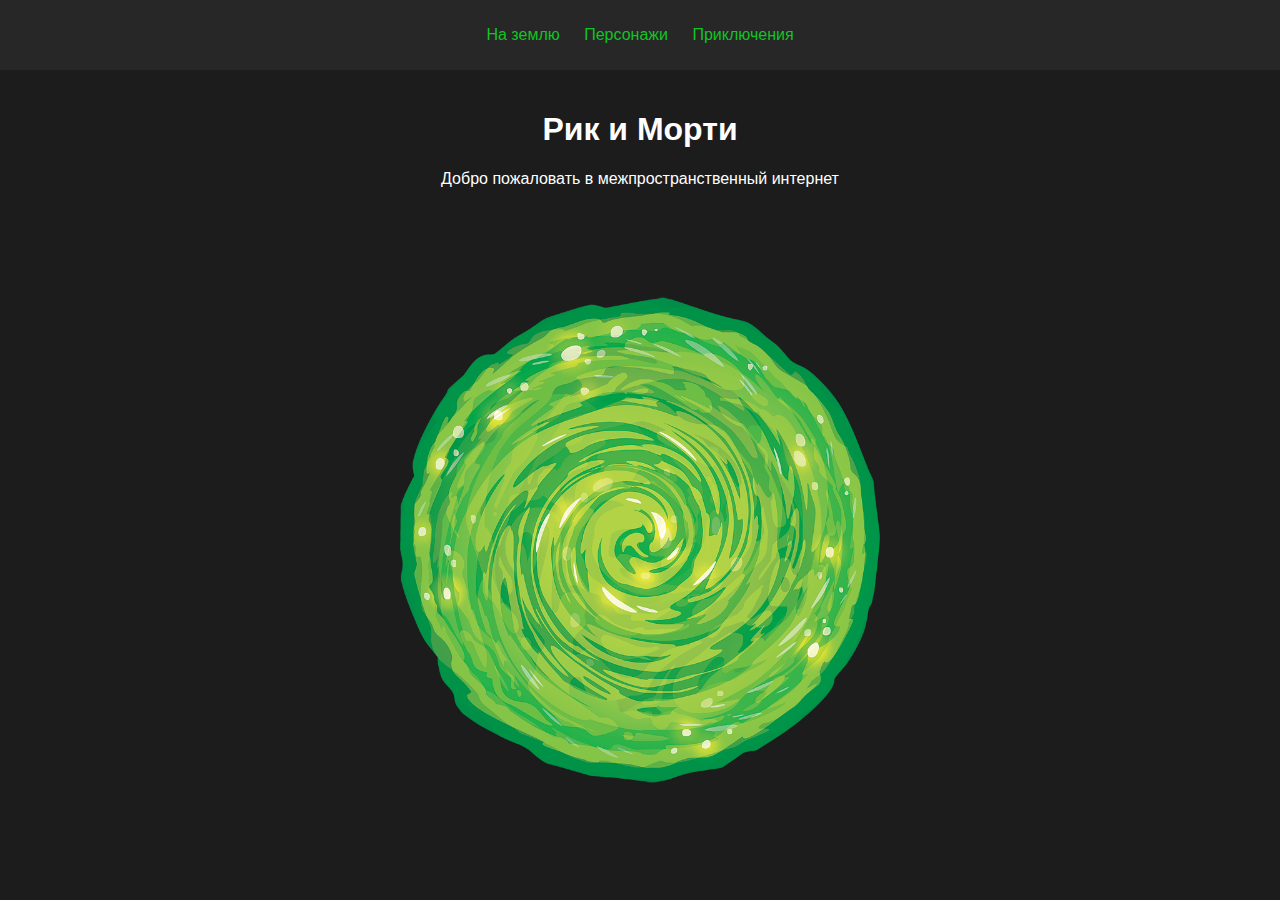
<file: index.html>
<!DOCTYPE html>
<html lang="ru">
<head>
    <meta charset="UTF-8">
    <meta name="viewport" content="width=device-width, initial-scale=1.0">
    <title>Rick and Morty</title>
    <link rel="stylesheet" href="style.css">
</head>
<body>
    <header>
        <nav>
            <ul>
                <li><a href="index.html">На землю</a></li>
                <li><a href="characters.html">Персонажи</a></li>
                <li><a href="episodes.html">Приключения</a></li>
            </ul>
        </nav>
    </header>
    <div class="background-container"></div>
    <div class="overlay">
        <a href="episodes.html" class="overlay-link">К приключениям!</a>
    </div>
    <main>
        <h1>Рик и Морти</h1>
        <p>Добро пожаловать в межпространственный интернет</p>
    </main>
    <script src="script.js"></script>
</body>
</html>
</file>
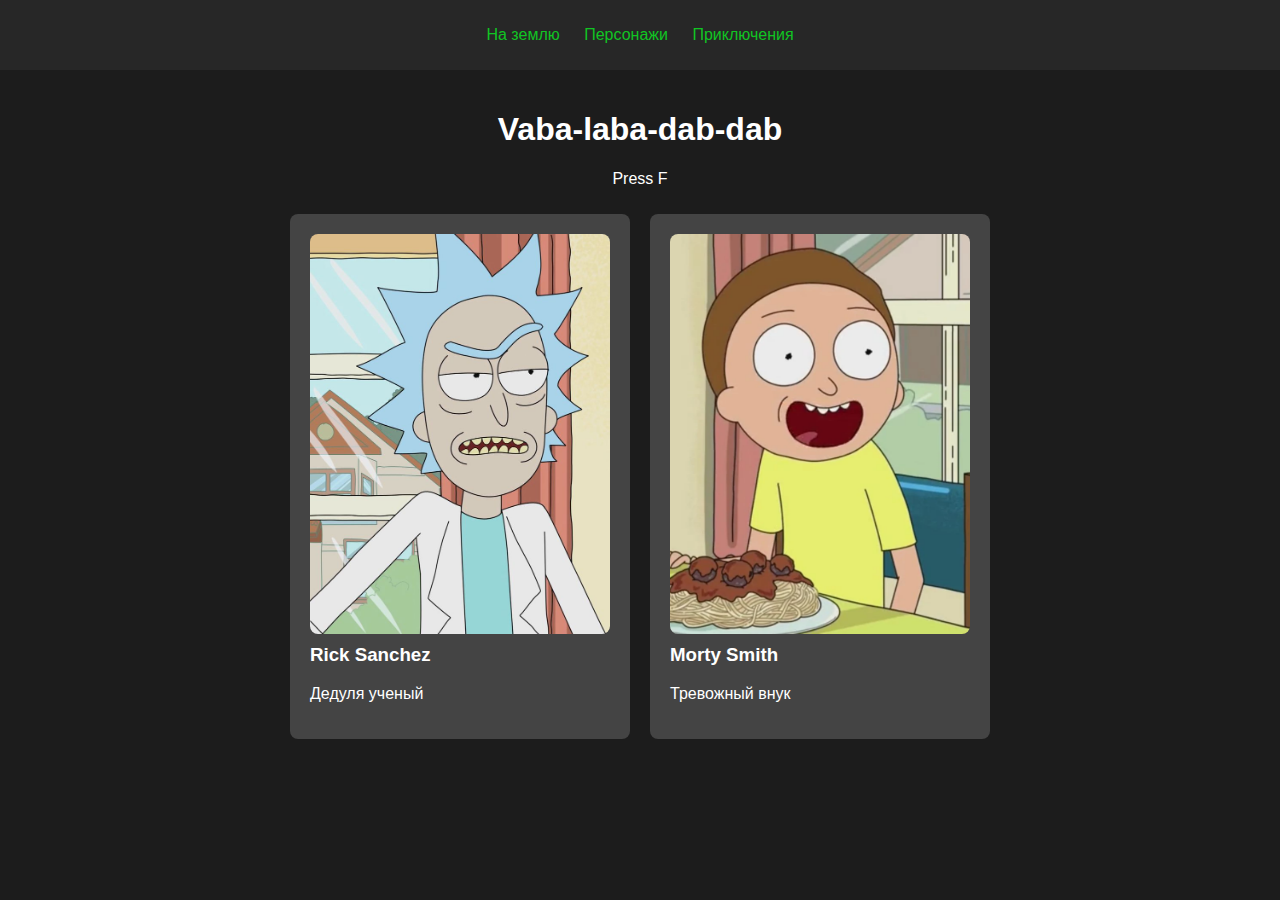
<file: characters.html>
<!DOCTYPE html>
<html lang="ru">
<head>
    <meta charset="UTF-8">
    <meta name="viewport" content="width=device-width, initial-scale=1.0">
    <title>Персонажи</title>
    <link rel="stylesheet" href="style.css">
</head>
<body>
    <header>
        <nav>
            <ul>
                <li><a href="index.html">На землю</a></li>
                <li><a href="characters.html">Персонажи</a></li>
                <li><a href="episodes.html">Приключения</a></li>
            </ul>
        </nav>
    </header>
    <main>
        <h1>Vaba-laba-dab-dab</h1>
        <p>Press F</p>
        <div class="character-list">
        </div>
    </main>
    <script src="script.js"></script>
</body>
</html>
</file>
<file: style.css>
body {
    font-family: Arial, sans-serif;
    margin: 0;
    padding: 0;
    background-color: #1c1c1c;
    color: #ffffff;
}

.background-container {
    position: fixed;
    top: 60%;
    left: 50%;
    width: 500px;
    height: 500px;
    transform: translate(-50%, -50%);
    z-index: -1;
}

.background-container::after {
    content: '';
    position: absolute;
    top: 0;
    left: 0;
    width: 100%;
    height: 100%;
    background: url('images/portal.png') no-repeat center/contain;
    pointer-events: none;
}


.overlay {
    position: fixed;
    top: 60%;
    left: 50%;
    transform: translate(-50%, -50%);
    text-align: center;
    opacity: 0;
    transition: opacity 0.3s ease-in-out;
    font-weight: bold;
    font-size: 24px; 
}

.overlay-link {
    display: inline-block;
    color: #06373d;
    text-decoration: none;
    border-radius: 5px;
    transition: color 0.3s ease-in-out;
}

.overlay-link:hover {
    color: #000000;
}

header {
    background-color: #272727;
    padding: 10px;
    text-align: center;
}

nav ul {
    list-style-type: none;
    padding: 0;
}

nav ul li {
    display: inline;
    margin: 0 10px;
}

nav ul li a {
    color: #11c423;
    text-decoration: none;
}

main {
    padding: 20px;
    text-align: center;
}

.character-list, .season-list {
    display: flex;
    flex-wrap: wrap;
    justify-content: center;
}

.character-list div, .season-list div {
    background: #444;
    margin: 10px;
    padding: 20px;
    border-radius: 8px;
    width: 300px;
    text-align: left;
    position: relative;
}

.character-list div img, .season-list div img {
    width: 100%;
    height: 400px;
    object-fit: cover;
    border-radius: 8px;
    display: block;
}

.character-list div h3, .season-list div h3 {
    margin-top: 10px;
}

.character:hover {
    transform: scale(1.05);
}

.season {
    background-color: #f0f0f0;
    padding: 20px;
    border-radius: 8px;
    box-shadow: 0 0 10px rgba(0, 0, 0, 0.1);
    text-align: center;
    cursor: pointer;
    transition: transform 0.2s ease-in-out;
}

.season:hover {
    transform: scale(1.05);
}

.season img {
    width: 100%;
    border-radius: 8px;
    margin-bottom: 10px;
}

.season-content {
    display: flex;
    padding: 20px;
    border-radius: 8px;
    background-color: #444;
    box-shadow: 0 0 20px rgba(0, 0, 0, 0.2);
    max-width: 1000px;
    margin: 20px auto;
}

.season-content img {
    border-radius: 8px;
    object-fit: cover;
    max-height: 300px;
}

.season-content .season-details {
    flex: 1;
}

.season-content h3 {
    font-size: 24px;
    margin-bottom: 10px;
    text-align: left;
    margin-left: 20px;
}

.season-content p {
    font-size: 16px;
    line-height: 1.5;
    margin-bottom: 0;
    text-align: left;
    margin-left: 20px;
}

.animate {
    animation: fadeIn 2s ease-in-out;
}
@keyframes fadeIn {
    from {
        opacity: 0;
    }
    to {
        opacity: 1;
    }
}

.hover-effect {
    transform: scale(1.05);
    transition: transform 0.3s;
}
</file>
